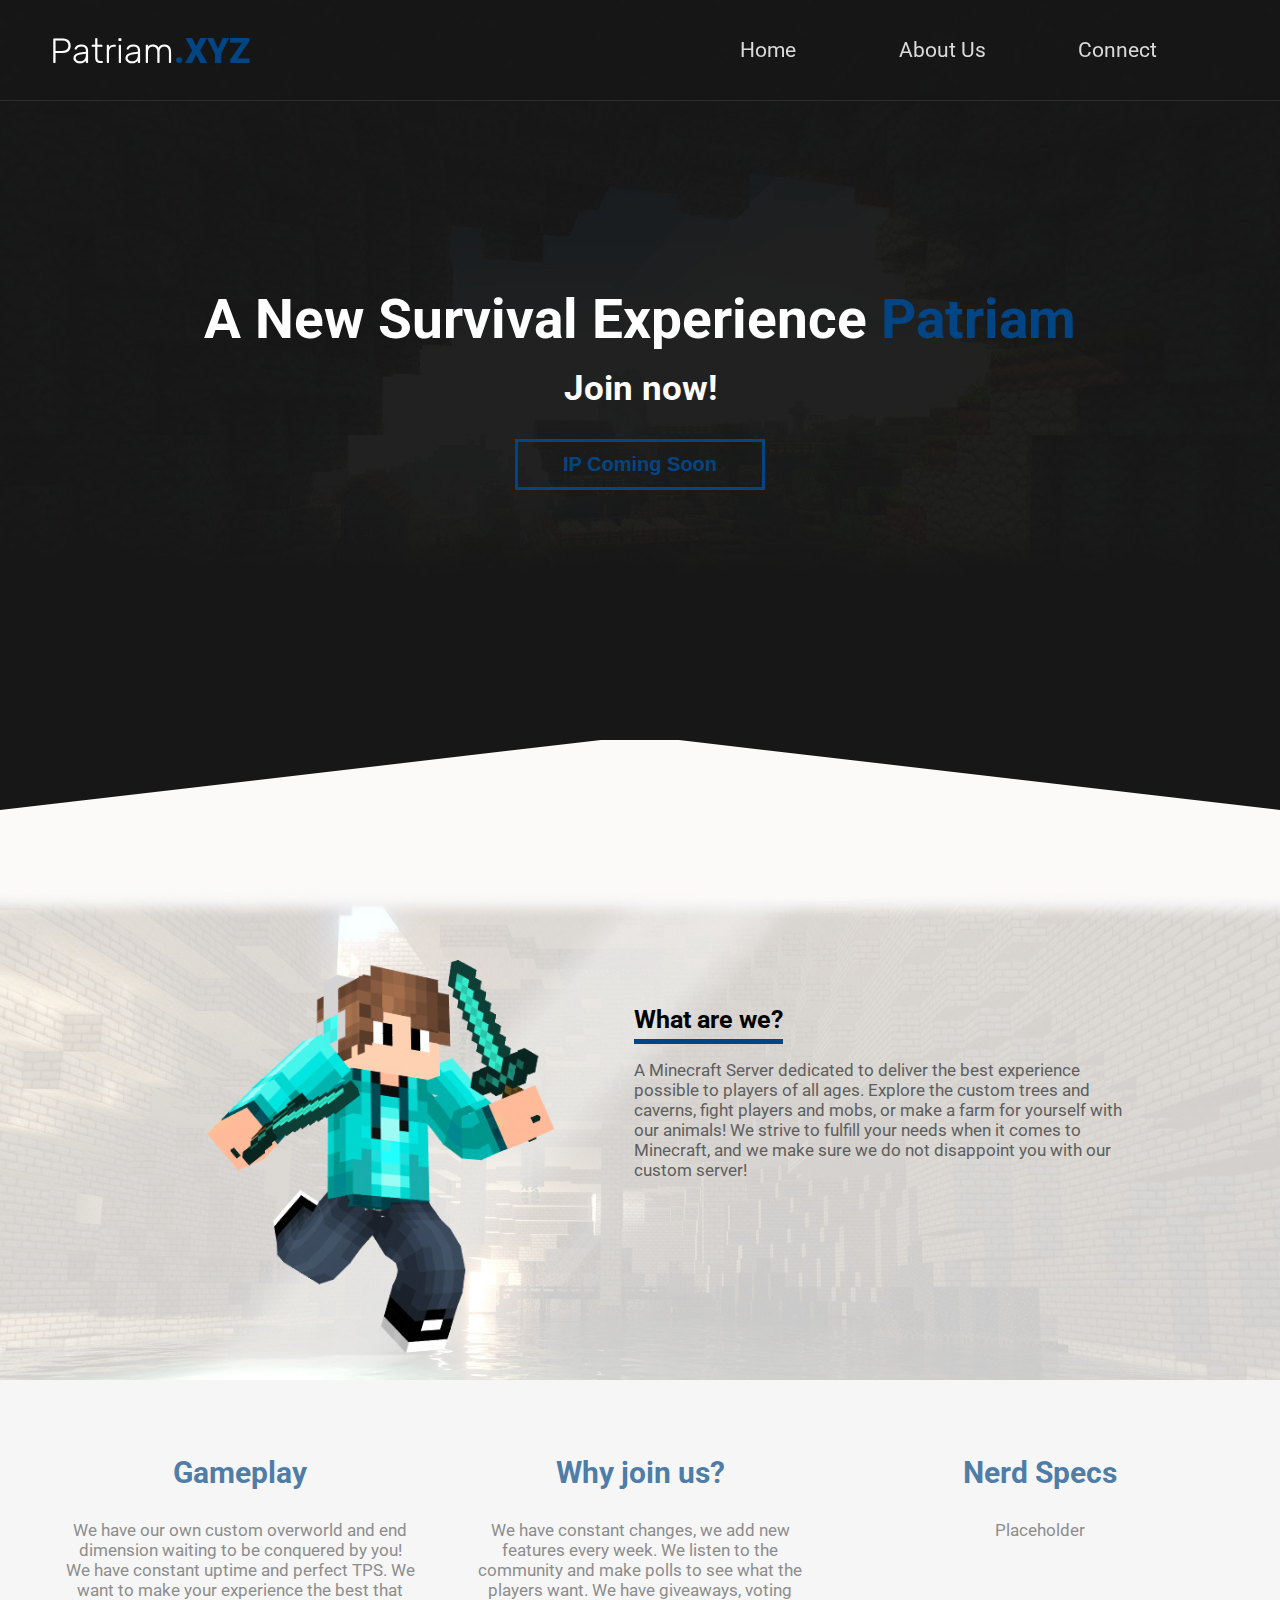
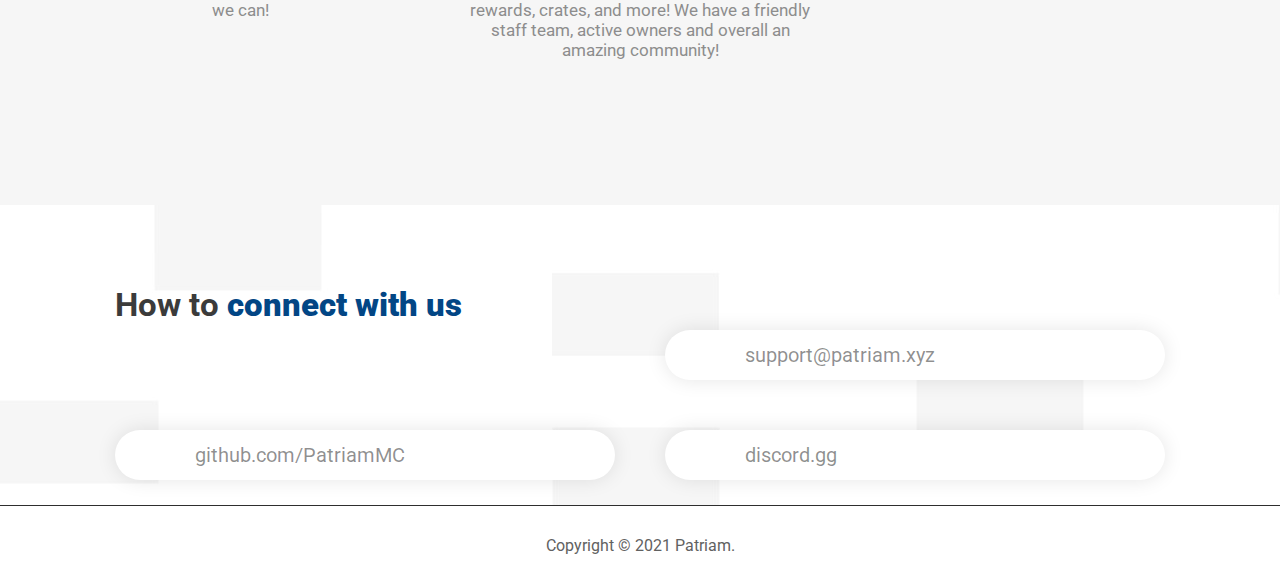
<file: index.html>
<!DOCTYPE html>
<html lang="pl">
<head>
    <meta charset="UTF-8">
    <meta name="viewport" content="width=device-width, initial-scale=1">
    <link rel="icon" type="image/png" href="images/favicon.png"/>
    <meta name="description" content="Patriam 1.16.5 Official Website">
    <meta http-equiv="X-UA-Compatible" content="ie=edge,chrome=1">
    <title>Patriam</title>
    <link rel="Stylesheet" href="style.css">
    
    <link rel="stylesheet" href="https://use.fontawesome.com/releases/v5.7.2/css/all.css" integrity="sha384-fnmOCqbTlWIlj8LyTjo7mOUStjsKC4pOpQbqyi7RrhN7udi9RwhKkMHpvLbHG9Sr" crossorigin="anonymous">
    <link href="https://fonts.googleapis.com/css?family=Anton|B612|Roboto|Rubik|Rubik+Mono+One" rel="stylesheet">
    <link href="https://fonts.googleapis.com/css?family=Staatliches&display=swap" rel="stylesheet">
    <link href="https://fonts.googleapis.com/css?family=Oswald|Staatliches&display=swap" rel="stylesheet">

</head>
<body>
    <header>
        <nav>
            <div class="navigation">
                <div class="logo">
                    <a href=""><h2>Patriam<span>.XYZ</span></h2></a>
                </div>
                <div class="menu-toggle" id="menu-toggle">
                    <i class="fas fa-bars"></i>
                </div>
                <div class="menu">
                    <ul class="active">
                        <li><a href="#home-page">Home</a></li>
                        <li><a href="#content">About Us</a></li>
                        <li><a href="#contact">Connect</a></li>			
                    </ul>
                </div>
            </div>
        </nav>
    </header>
    <main>
        <section>
            <section id="home-page" >
                <div class="title">
                    <h1>A New Survival Experience <span>Patriam</span></h1>
                    <h2>Join now!</h2>
                    <button class="button">IP Coming Soon</button>
                </div>
            </section>
            <section id="home-page-down"></section>
        </section>
        <section>
            <section id="content">
                <section id="content-container">
                    <div class="image">
                        <img src="images/skin.png" alt="skin minecraft">
                    </div>
                    <div class="text">
                        <h3><span class="zasady">What are we?</h3>
                        <p>A Minecraft Server dedicated to deliver the best experience possible to players of all ages. Explore the custom trees and caverns, fight players and mobs, or make a farm for yourself with our animals! We strive to fulfill your needs when it comes to Minecraft, and we make sure we do not disappoint you with our custom server! </p>
                    </div>
                </section>
            </section>
        </section>
        <article>
            <section id="tiles-content">
                <div class="tiles-container">
                    <div class="tiles">
                        <span class="fas fa-gamepad"></span>
                        <h3>Gameplay</h3>
                        <p>We have our own custom overworld and end dimension waiting to be conquered by you! We have constant uptime and perfect TPS. We want to make your experience the best that we can! </p>
                    </div>
                    <div class="tiles">
                        <span class="fas fa-user"></span>
                        <h3>Why join us?</h3>
                        <p>We have constant changes, we add new features every week. We listen to the community and make polls to see what the players want. We have giveaways, voting rewards, crates, and more! We have a friendly staff team, active owners and overall an amazing community!</p>
                    </div>
                    <div class="tiles">
                        <span class="fas fa-smile"></span>
                        <h3>Nerd Specs</h3>
                        <p>Placeholder</p>
                    </div>
                </div>
            </section>
        </article>
        <section>
            <section id="contact">
                <div class="contact-container">
                    <div class="contact-tiles-container">
                        <h3>How to <span>connect with us</span></h3>
                                <div class="contact-tiles-icon">
                            <span class="fas fa-envelope-open"></span>
                            <a href="mailto:support@patriam.xyz"><img alt=""> support@patriam.xyz</a>
                        </div>
                    </div>
                    <div class="contact-tiles-container">
                        <div class="contact-tiles-icon">
                            <span class="fab fa-github	"></span>
                            <a href="github.com/PatriamMC"><img alt=""> github.com/PatriamMC</a>
                        </div>
                        <div class="contact-tiles-icon">
                            <span class="fab fa-discord"></span>
                            <a href="discord.gg"><img alt="">  discord.gg</a>
                        </div>
                    </div>
                </div>
            </section>
        </section>
    </main>
        </section>
        <section id="footer-down">
            <p>Copyright © 2021 Patriam.</p>
        </section>
    </footer>

    <script src="https://code.jquery.com/jquery-3.3.1.js"></script>

    <script type="text/javascript">

            $(document).ready(function() {
                $('.menu-toggle').click(function() {
                    $('.menu').slideToggle(300);
            });
            
            $(window).resize(function() {		
                if (  $(window).width() > 300 ) {			
                    $('.menu').removeAttr('style');
                    }
                });
            });
    </script>
    <script type="text/javascript">
        $('a').click(function(){
            var $href = $(this).attr('href');
            var $anchor = $($href).offset().top - 63;
            $('html, body').animate({ scrollTop: $anchor }, 1000);
            return false;
        });
    </script>

</body>
</html>
</file>
<file: style.css>
* {
    padding: 0;
    margin: 0;
    text-decoration: none;
    font-family: 'Roboto', sans-serif;
    cursor: default;
}

nav {
    background-color: #171717cb;
    padding: 20px 0px;
    width: 100%;
    position: fixed;
    top: 0;
    z-index: 10;
    border-bottom: 1px solid rgb(44, 44, 44);
}

main {
    background-color: #fbfaf8;
}

a {
    cursor: pointer;
}

.navigation {
    display: flex;
    justify-content: space-between;
}

.logo {
    height: 60px;
    width: auto;
    margin-left: 50px;
    cursor: pointer;
    text-decoration: none;
}

.logo h2 {
    font-size: 35px;
    color: white;
    font-weight: 100;
    margin-top: 10px;
    font-family: 'Rubik', sans-serif;
}

.logo span {
    font-weight: 900;
    color: #024585;
}

.logo h2:hover {
    color: grey;
    transition-duration: 0.5s;
}

.menu-toggle {
    padding: 4px 21px 0px 0px;
    text-align: right;
    box-sizing: border-box;
    font-size: 35px;
    color: white;
    display: none;
}

i {
    cursor: pointer;
}

.menu {
    width: auto;
    margin-right: 75px;
    text-align: center;
    cursor: pointer;
}

ul {
    display: flex;
    align-items: center;
	list-style-type: none;
	font-size: 21px;
	height: 100%;
	line-height: 200%;
    color: white;
}

ul a {
    height: 100%;
	color: rgb(218, 218, 218);
	text-decoration: none;
    font-family: 'Roboto', sans-serif;
    padding-bottom: 3px;
}

ul li {
    width: 175px;
}

ul > li:hover  {
    transition-duration: 0.5s;
    color: grey;
}

ul > li:hover > a {
    color: rgb(255, 255, 255);
    transition-duration: 0.5s;
}

@media (max-width: 1100px) {
    .navigation {
        display: block;
    }

    .menu-toggle {
        display: block;
    }

    ul li {
        display: block;
        text-align: center;
        float: none;
    }

    ul {
        display: inline-block;
    }

    .menu {
        display: none;
        max-width: 800px;
        margin-right: auto;
        margin-left: auto;
        float: none;
        padding-bottom: 5px;
    }

    .showing {
        display: block;
    }

    .logo {
        height: 50px;
        margin: 0px 0px 0px 30px;
        position: fixed;
    }

    .logo h2 {
        font-size: 25px;
        margin-top: 7px;
    }
}

#home-page {
    background: no-repeat 50% 0% url(images/main-photo.jpg);
    background-repeat: no-repeat;
    background-attachment: fixed;
    background-size: cover;
    height: 90vh;
    width: 100%;
}

#home-page-down {
    left: 0;
    border-bottom: solid 70px #fbfaf8;
    border-left: 47vw solid #ffffff00;
    border-right: 47vw solid #ffffff00;
    position: relative;
    bottom: 70px;

}

.title {
    text-align: center;
    position: relative;
    top: 35%;
    font-family: 'Oswald', sans-serif;
    line-height: 70px
}

.title h1 {
    color: white;
    font-size: 55px;
}

.title span {
    color: #024585;
}

.title h2 {
    color: white;
    font-size: 35px;
}

@media (max-width: 685px) {
    .title h1 {
        font-size: 36px;
        line-height: initial;
    }
    .title h2 {
        font-size: 23px;
        height: 50px;
    }
}

.button {
    text-decoration: none;
    text-align: center;
    border: 3px solid #024585;
    background-color: rgba(255, 255, 255, 0);
    width: 250px;
    line-height: 45px;
    display: inline-block;
    font-family: Arial;
    font-weight: 600;
    margin: 15px;
    font-size: 20px;
    color: #024585;
}

#content {
    background: no-repeat 50% 0% url(images/background-minecraft.jpg);
    background-size: cover;
}

#content-container {
    height: 500px;
    margin: 0 auto;
    display: flex;
    justify-content: center;
}

.image {
    padding-top: 80px;
}

.image img {
    height: 400px;
    text-align: center;
}

.text {
    font-family: 'Roboto', sans-serif;
    position: relative;
    top: 20%;
    left: 5%;
    max-width: 500px;
    height: 200px;
    margin: 0px 10px 0px 10px;
}

.text h3 {
    font-size: 25px;
    line-height: 80px;
}

.zasady {
    padding-bottom: 5px;
    border-bottom: 5px solid #024585;
}

.text p {
    font-size: 17px;
    color: #5e5e5e;
}

@media (max-width: 1220px) {
    #content-container {
        height: 450px;
    }
    
    .image img{
        height: 300px;
    }

    .text h3 {
        font-size: 20px;
        line-height: 40px;
        padding-bottom: 10px;
    }

    .text p {
        font-size: 15px;
    }
}

@media (max-width: 840px) {
    #content-container {
        height: 330px;
    }
    
    .image img {
        height: 250px;
    }

    .text p {
        max-width: 350px;
    }

    .image {
        padding-top: 50px;
    }

    .text {
        top: 15%;
    }
}

@media (max-width: 700px) {
    .image img {
        position: relative;
        opacity: 0.25;
    }

    .image {
        position: absolute;
    }

    .text {
        left: 0;
    }
}

#tiles-content {
    width: 100%;
    background-color: #f6f6f6;
}

.tiles-container {
    justify-content: center;
    display: flex;
    padding: 50px 0px 25px 0px;
}

.tiles {
    height: 300px;
    width: 350px;
    text-align: center;
    margin: 25px;
}

.tiles span {
    font-size: 65px;
    color: #024685;
    margin-bottom: 25px;
}

.tiles h3 {
    color: #024685b4;
    font-size: 30px;
    margin-bottom: 30px;
}

.tiles p {
    font-size: 17px;
    color: #8d8d8d;
}

@media (max-width: 1220px) {
    .tiles-container {
        width: 100%;
        display: block;
    }
    .tiles {
        margin: 0 auto;
        width: 88%;
        height: 100%;
        padding: 20px 0px 20px 0px;
    }
}

#contact {
    background: no-repeat 50% 0% url(images/background-contact.jpg);
    width: 100%;
}

.contact-container h3 {
    color: rgb(59, 59, 59);
    font-size: 33px;
    line-height: 150px;
    width: 500px;
    height: 150px;
    margin: 25px;
}

.contact-container span {
    color: #024685;
    font-weight: 900;
}

.contact-tiles-container {
    display: flex;
    flex-wrap: wrap;
    margin: 0px 25px 0px 25px;
    justify-content: center;
}

.contact-tiles-container a {
    padding-left: 25px;
    font-size: 20px;
    font-style: normal;
    font-stretch: normal;
    letter-spacing: normal;
    white-space: nowrap;
    overflow: hidden;
    color: rgba(0,0,0,.44);
}

.contact-tiles-icon {
    display: flex;
    flex-flow: row wrap;
    align-items: center;
    background-color: white;
    margin: 25px;
    width: 500px;
    box-shadow: 0 0 20px rgba(0,0,0,.1);
    border-radius: 35px;
    align-self: flex-end;
}

.contact-tiles-icon span {
    font-size: 100px;
    color: #4267b2;
    margin: 25px;
}

@media (max-width: 611px) {
    .contact-container h3 {
        font-size: 25px;
        margin: 0;
        text-align: center;
    }
    .contact-tiles-icon {
        margin: 10px;
        width: 370px;
    }
    .contact-tiles-icon span {
        margin: 10px;
        font-size: 80px;
    }
    .contact-tiles-container a {
        padding-left: 10px;
        font-size: 17px;
    }
}

@media (max-width: 450px) {
    .contact-container h3 {
        font-size: 20px;
    }

    .contact-tiles-icon span {
        font-size: 60px;
        margin: 10px;
    }

    .contact-tiles-container a {
        padding-left: 5px;
        font-size: 15px;
    }

    .contact-tiles-icon {
        width: 290px;
    }
    .contact-tiles-container {
        margin: 0px 3px 0px 3px;
    }
}

@media (max-width: 335px) {
    .contact-tiles-icon {
        width: 230px;
        justify-content: center;
    }
    .contact-tiles-icon span {
        text-align: center;
        width: 100%;
    }
    .contact-container h3 {
        font-size: 17px;
    }

    .contact-tiles-container a {
        text-align: center;
        justify-content: center;
    }
}

footer {
    width: 100%;
    background-color: #171717;
}

#footer-up {
    max-width: 1200px;
    margin: 0 auto;
}

.footer-up-container {
    padding-top: 40px;
    margin: 0px 25px 0px 25px;
    display: flex;
    justify-content: space-between;
}

.about {
    width: 40%;
    height: 250px;
    margin-right: 10px;
}

.footer-up-container h3 {
    font-size: 28px;
    color: #024685;
    margin-bottom: 30px;
}

.about p {
    font-size: 17px;
    color: #8d8d8d;
}

.link {
    height: 250px;
}

.link ul {
    display: block;
    height: 0%;
}

.link ul li {
    width: 100%;
    float: none;
    text-align: left;
    color: grey;
}

.link li a  {
    height: 50px;
    width: 100px;
    padding: 0;
    color: #8d8d8d;
}

.link ul li a:hover {
    color: white;
}

.contact-icon {
    text-align: center;
    padding-bottom: 20px;
}

.contact-icon-container {
    margin-top: 15px;
    display: flex;
    justify-content: space-evenly;
}

.contact-icon-container-tiles {
    border: 3px solid grey;
    border-radius: 50%;
    width: 55px;
    height: 55px;
    font-size: 30px;
}

.contact-icon-container span {
    padding-top: 13px;
    color: grey;
}

.contact-icon-container span:hover {
    color: #024685;
    cursor: pointer;
}

@media (max-width: 861px) {
    .footer-up-container {
        flex-direction: column;
        text-align: center;
    }

    .about {
        margin: 0 auto;
        width: 100%;
        height: auto;
        margin-bottom: 20px;
    }

    .about p {
        max-width: 550px;
        margin: 0 auto;
    }

    .link {
        margin: 0 auto;
    }

    .link ul li {
        text-align: center;
    }

    .contact-icon {
        margin: 0 auto;
    } 
}

#footer-down {
    text-align: center;
    color: white;
}

#footer-down p {
    border-top: 1px solid #2e2e2e;
    line-height: 500%;
    color: #616161;
}
</file>
